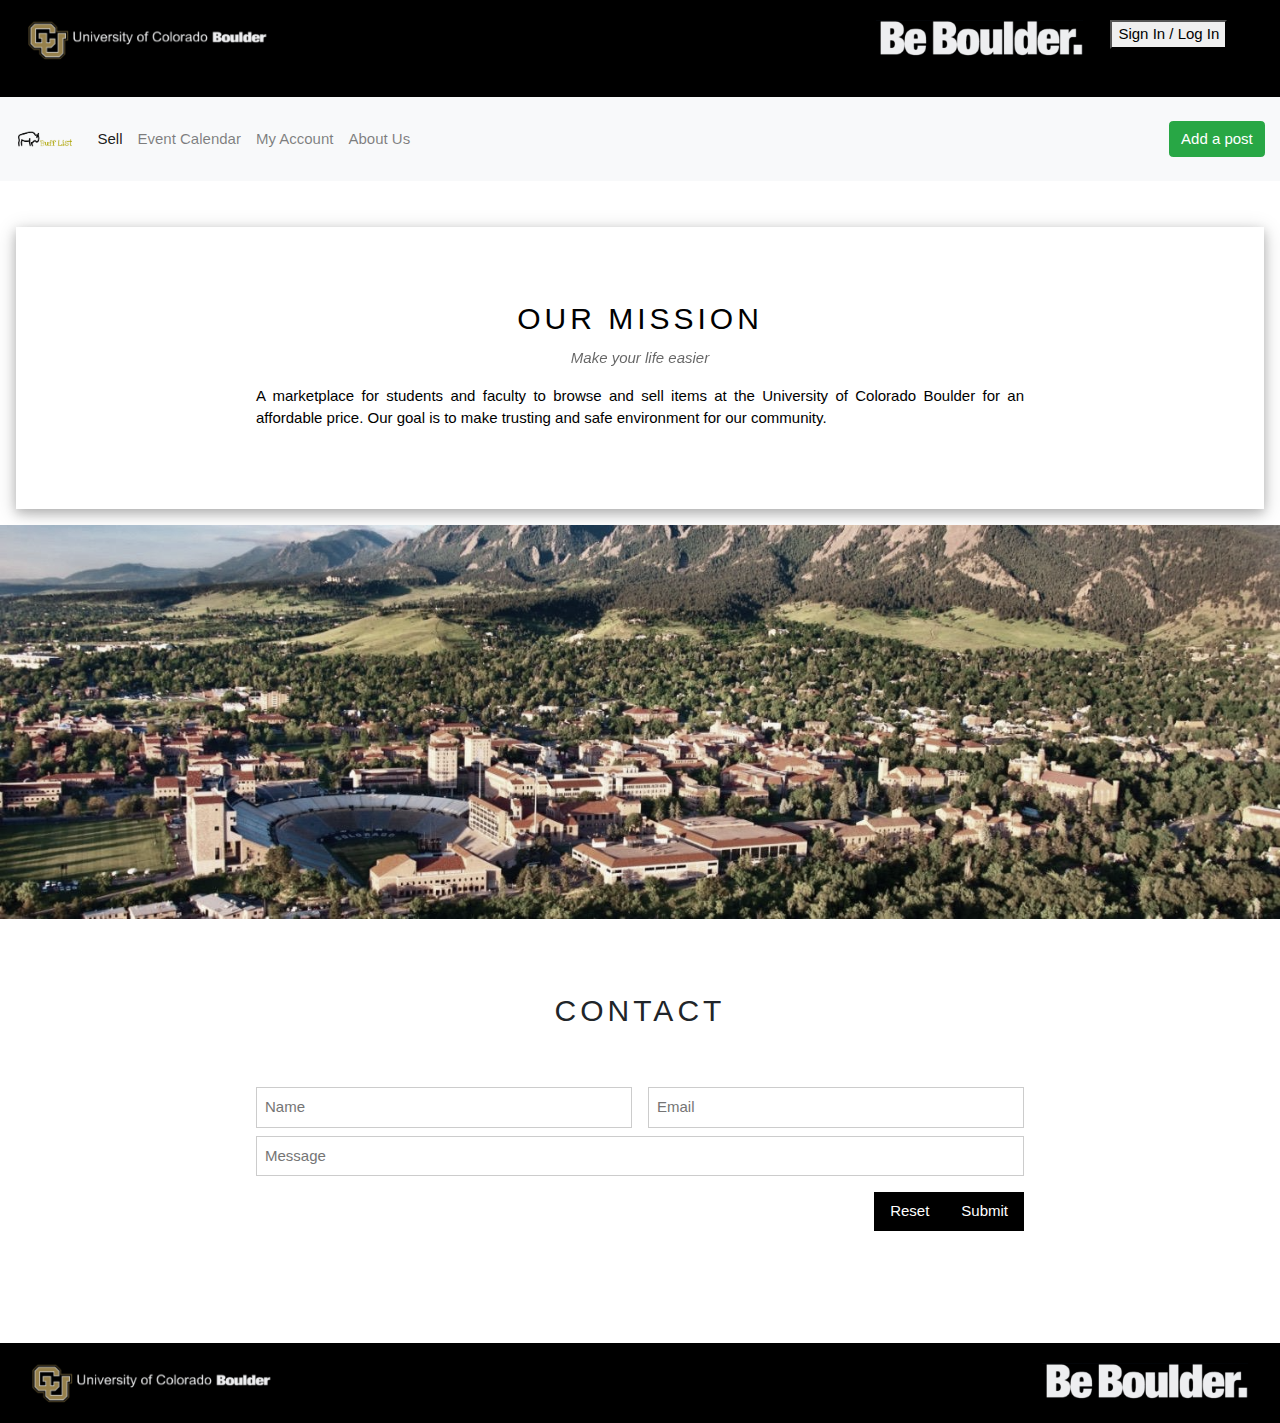
<file: aboutus.html>
<!DOCTYPE html>
<html lang="en">
<head>
  <title>About Us</title>
  <meta charset="utf-8">
  <meta name="viewport" content="width=device-width, initial-scale=1">
  <!-- Browser Icon -->
  <link rel="icon" href="assets/icon.png">
  <!-- Latest compiled and minified CSS -->
  <link rel="stylesheet" href="https://maxcdn.bootstrapcdn.com/bootstrap/4.3.1/css/bootstrap.min.css">
  <!-- jQuery library -->
  <script src="https://ajax.googleapis.com/ajax/libs/jquery/3.4.1/jquery.min.js"></script>
  <!-- Popper JS -->
  <script src="https://cdnjs.cloudflare.com/ajax/libs/popper.js/1.14.7/umd/popper.min.js"></script>
  <!-- Latest compiled JavaScript -->
  <script src="https://maxcdn.bootstrapcdn.com/bootstrap/4.3.1/js/bootstrap.min.js"></script>
  <!-- CSS Style sheet -->
  <link rel="stylesheet" href="https://www.w3schools.com/w3css/4/w3.css">
  <link rel="stylesheet" type="text/css" href="index.css">
</head>
  <body>
  <!-- CU Brand Header -->
  <header>
    <div id="cuImage-1">
      <img src="assets/CUbranding.png" class="cuImage" alt="CU Logo">
    </div>
    <div id="cuImage-2">
      <img src="assets/beBoulder.png" class="cuImage" alt="CU Branding">
    </div>
    <!-- Button to trigger google authentication function -->
    <div id="user_authenticate">
      <span id="user_status"> </span>
      <button type="button" id="signin">Sign In / Log In</button>
      <button type="button" id="signout">Sign Out</button>
    </div>
  </header>
    <div id="content">
      <!-- Navbar -->
      <nav class="navbar sticky-top navbar-expand-lg navbar-light bg-light ">
        <button class="navbar-toggler" type="button" data-toggle="collapse" data-target="#navbarTogglerDemo01" aria-controls="navbarTogglerDemo01" aria-expanded="false" aria-label="Toggle navigation">
          <span class="navbar-toggler-icon"></span>
        </button>
        <div class="collapse navbar-collapse" id="navbarTogglerDemo01">
          <a class="navbar-brand" href="index.html"> <img src="assets/logo.png" id="logo"/></a>
          <ul class="navbar-nav mr-auto mt-2 mt-lg-0">
            <li class="nav-item active">
              <a class="nav-link" href="index.html"> Sell <span class="sr-only">(current)</span></a>
            </li>
            <li class="nav-item">
              <a class="nav-link" href="eventCalendar.html"> Event Calendar </a>
            </li>
            <li class="nav-item">
              <a class="nav-link" href="myAccount.html"> My Account </a>
            </li>
            <li class="nav-item">
              <a class="nav-link" href="aboutus.html"> About Us </a>
            </li>
          </ul>
          <a href="addPosts.html" class="btn btn-success">Add a post</a>

        </div>
      </nav>
    <!-- Page content -->
      <div class="w3-card-4 w3-margin w3-white">
        <div class="our-mission">
          <div class="w3-container w3-content w3-center w3-padding-64" style="max-width:800px" id="band">
            <h2 class="w3-wide">OUR MISSION</h2>
            <p class="w3-opacity"><i>Make your life easier</i></p>
            <p class="w3-justify">A marketplace for students and faculty to browse and sell items at the University of Colorado Boulder for an affordable price. Our goal is to make trusting and safe environment for our community.</p>
          </div>
        </div>
      </div>
      <img src="assets/campus3.jpeg" class="w3-image w3-greyscale-min" style="width:100%">
        <!-- Contact Section -->
          <div class="w3-container w3-content w3-padding-64" style="max-width:800px" id="contact">
          <h2 class="w3-wide w3-center">CONTACT</h2>
          <div class="w3-row w3-padding-32">
            <div class="w3-col m6 w3-large w3-margin-bottom">
              <!--<i class="fa fa-map-marker" style="width:30px"></i> University of Colorado Boulder<br>
              <i class="fa fa-envelope" style="width:30px"> </i> Email: @colorado.edu<br>-->
            </div>
            <div class="w3-col">
              <form action="mailto:BuffList@colorado.edu" method="post" enctype="text/plain">
                <div class="w3-row-padding" style="margin:0 -16px 8px -16px">
                  <div class="w3-half">
                    <input class="w3-input w3-border" type="text" placeholder="Name" required name="Name">
                  </div>
                  <div class="w3-half">
                    <input class="w3-input w3-border" type="text" placeholder="Email" required name="Email">
                  </div>
                </div>
                <input class="w3-input w3-border"  type="text" placeholder="Message" required name="Message">
                <input class="w3-button w3-black w3-section w3-right" type="submit" value="Submit">
                <input class="w3-button w3-black w3-section w3-right" type="reset" value="Reset">
              </form>
            </div>
          </div>
        </div>
        <script>
        function submitted() {
          alert("Thank you! We received your message.");
        }
      </script>
  </div>
    <!-- Footer -->
  <footer>
    <div id="cuImage-1">
      <img src="assets/CUbranding.png" class="cuImage" alt="CU Logo">
    </div>
    <div id="cuImage-2">
      <img src="assets/beBoulder.png" class="cuImage" alt="CU Branding">
    </div>
  </footer>

    </body>
  </html>
</file>
<file: index.css>
/* For all screen sizes*/
html, body
{
	font-family: "Lato", sans-serif;
	background-color: black;
}
#content
{
	background-color: white;
}
section
{
	margin-bottom: 50px;
	height: 500px;
	text-align: center;
	background-color: #272727;
}
.c-image
{
	max-height: 500px;
}
h1
{
	color: white;
	text-align: center;
}
label
{
	color: white;
}
.btn-submit
{
	background-color: #FFD700; /* Gold */
  border: none;
  color: white;
  padding: 15px 32px;
  text-align: center;
  text-decoration: none;
  display: inline-block;
  font-size: 16px;
}
#logo
{
	height: 60px;
}
.our-mission
{
  max-width : 2000px;
  margin-top:46px;
}
#search, form h5
{
	color: #CFB87C;
}
#login:hover
{
	color: #CFB87C;
}
#addButton
{
	float: right;
}
#user_status
{
	color: white;
	font-size: large;
}
#signout
{
	visibility: hidden;
}
/* For desktop and laptop screen sizes */
@media only screen and (min-width: 600px)
{
	header, footer
	{
		background-color: black;
		padding-top: 20px;
		padding-bottom: 20px;
		display: flex;
		justify-content: space-between;
	}
	#site-footer
	{
		height: 100px;
		background: black;
	}
	.cuImage
	{
		height: 40px;
		width: auto;
		margin-left: 5%;
		margin-right: 5%;
	}
	#cuImage-1
	{
		flex: 50%;
	}
	#cuImage-2
	{
		flex: 50%;
		text-align: right;
	}
	#login
	{
		margin-right: 15px;
		font-size: x-small;
		color: white;
		cursor: pointer;
		white-space: nowrap ;
		text-align: center;
	}
	#user
	{
		background-image: url("assets/user.png");
		background-size: contain;
		background-repeat: no-repeat;
		background-position: center;
		height: 20px;
		width: 30px;
	}
}
/* For table screen sizes only*/
@media only screen and (max-width: 991px)
{
	#logo
	{
		margin-top: 15px;
	}
	.cuImage
	{
		height: 40px;
		width: auto;
		margin-left: 5%;
		margin-right: 5%;
		padding-top: 5px;
		padding-bottom: 5px;
	}
}

/* For mobile and tablet screen sizes */
@media only screen and (max-width: 600px)
{
	header, footer
	{
		background-color: black;
		padding-top: 20px;
		padding-bottom: 20px;
	}
	.cuImage
	{
		height: 40px;
		width: auto;
		margin-left: 5%;
		margin-right: 5%;
		padding-top: 5px;
		padding-bottom: 5px;
	}
	#login
	{
		margin-left: 5%;
		font-size: small;
		color: white;
		cursor: pointer;
		text-align: left;
	}
	#searchText
	{
		width: 50%;
		margin-right: 10px;
	}
}
.divider{
    width:150px;
}
</file>
